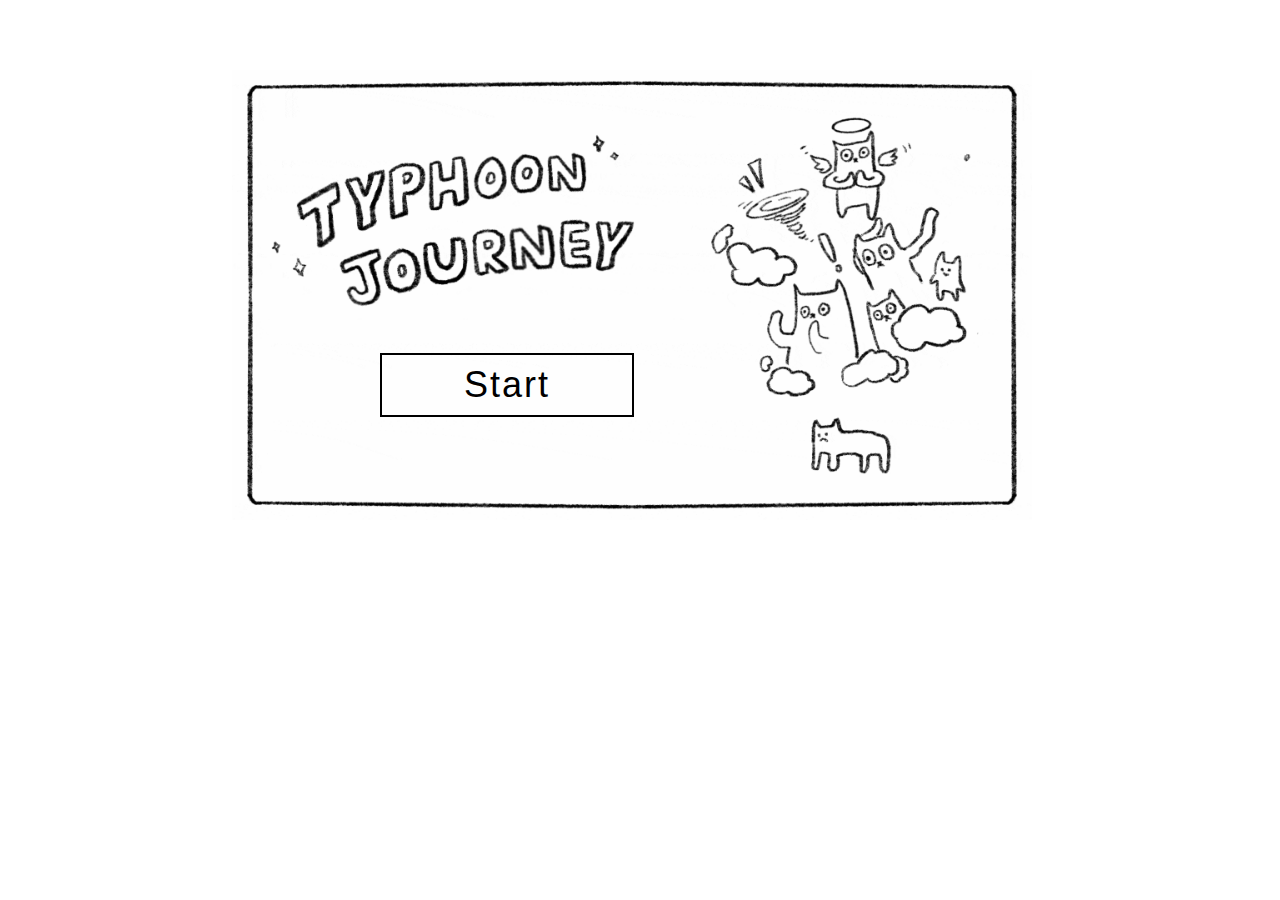
<file: index.html>
<!DOCTYPE html>
<html lang="en">
<head>
    <meta charset="UTF-8">
    <meta http-equiv="X-UA-Compatible" content="IE=edge">
    <meta name="viewport" content="width=device-width, initial-scale=1.0">
    <title>Typhoon Journey Game</title>
    <link rel="stylesheet" href="reset.css">
    <link rel="stylesheet" href="style.css">
    <link rel="stylesheet" href="nextpage_style.css">
    <link href="https://fonts.cdnfonts.com/css/games" rel="stylesheet">
    <link href="favicon-32x32.png" rel="shortcut icon">
</head>
<body>
    <h3 class="title">Journey: Will You Survive?</h3>
    <div class="center">
        <img src="image/image1_gif.gif" class='page1_bc'>
        <a href="p02.html" class="flash gamestart"><span>Start</span></a>
    </div>
</body>
</html>
</file>
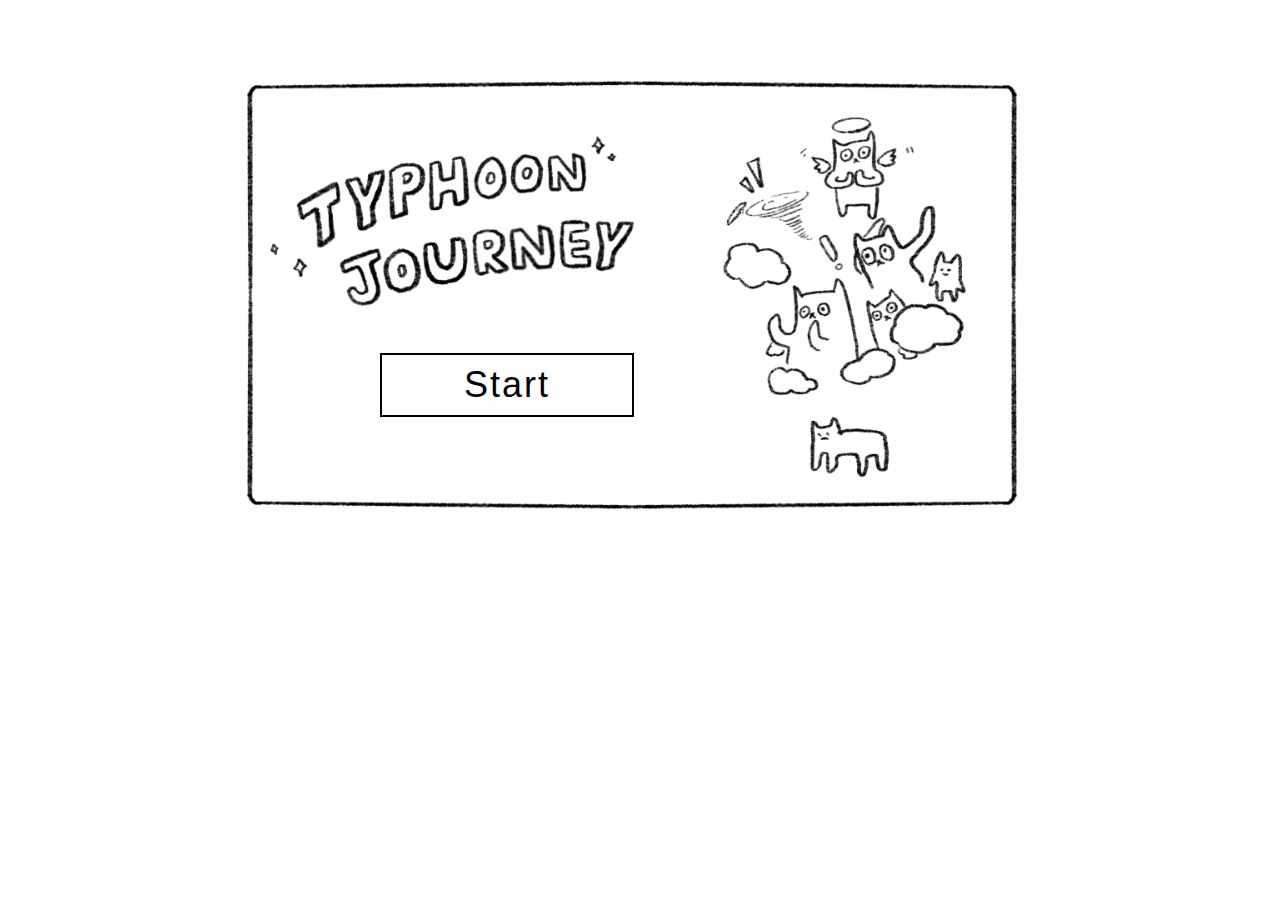
<file: p01.html>
<!DOCTYPE html>
<html lang="en">
<head>
    <meta charset="UTF-8">
    <meta http-equiv="X-UA-Compatible" content="IE=edge">
    <meta name="viewport" content="width=device-width, initial-scale=1.0">
    <title>Typhoon Journey Game</title>
    <link rel="stylesheet" href="reset.css">
    <link rel="stylesheet" href="style.css">
    <link rel="stylesheet" href="nextpage_style.css">
    <link href="https://fonts.cdnfonts.com/css/games" rel="stylesheet">
    <link href="favicon-32x32.png" rel="shortcut icon">
</head>
<body>
    <h3 class="title">Journey: Will You Survive?</h3>
    <div class="center">
        <img src="image/image1_gif.gif" class='page1_bc'>
        <a href="p02.html" class="flash gamestart"><span>Start</span></a>
    </div>
</body>
</html>
</file>
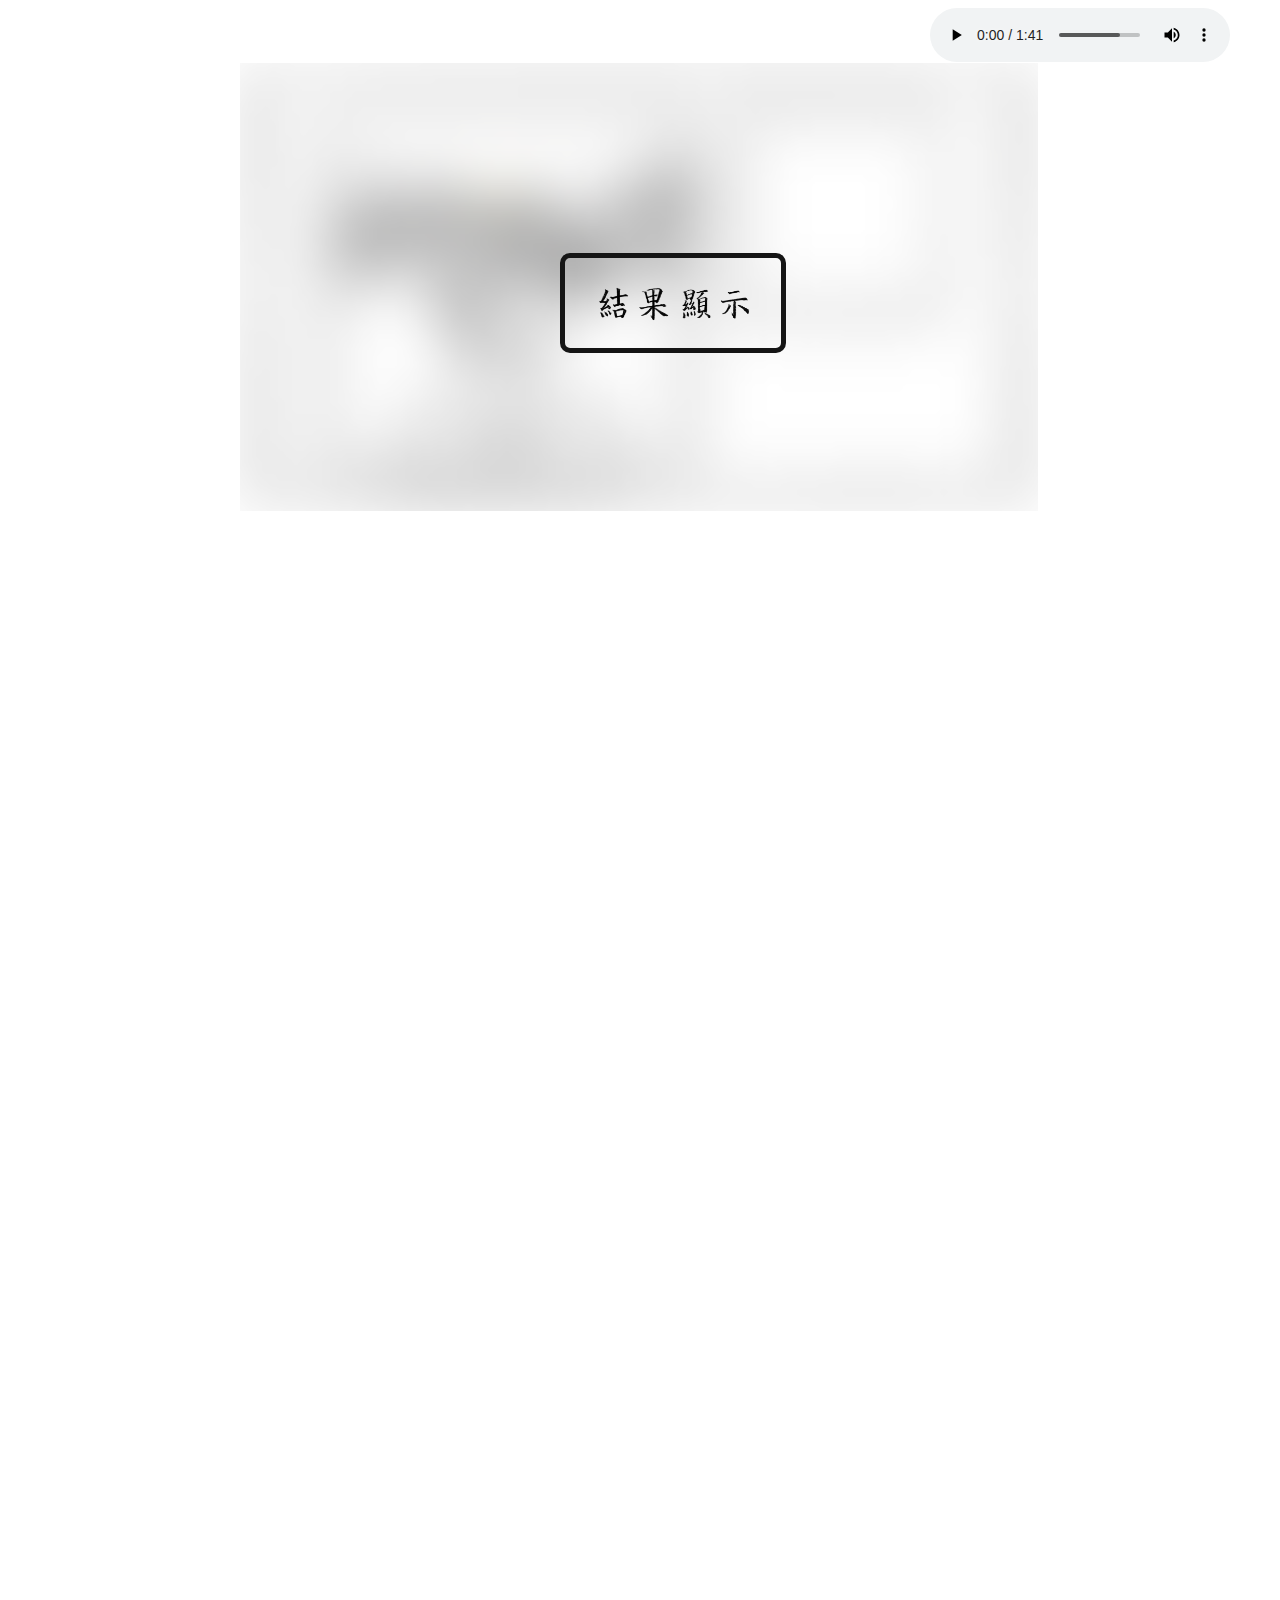
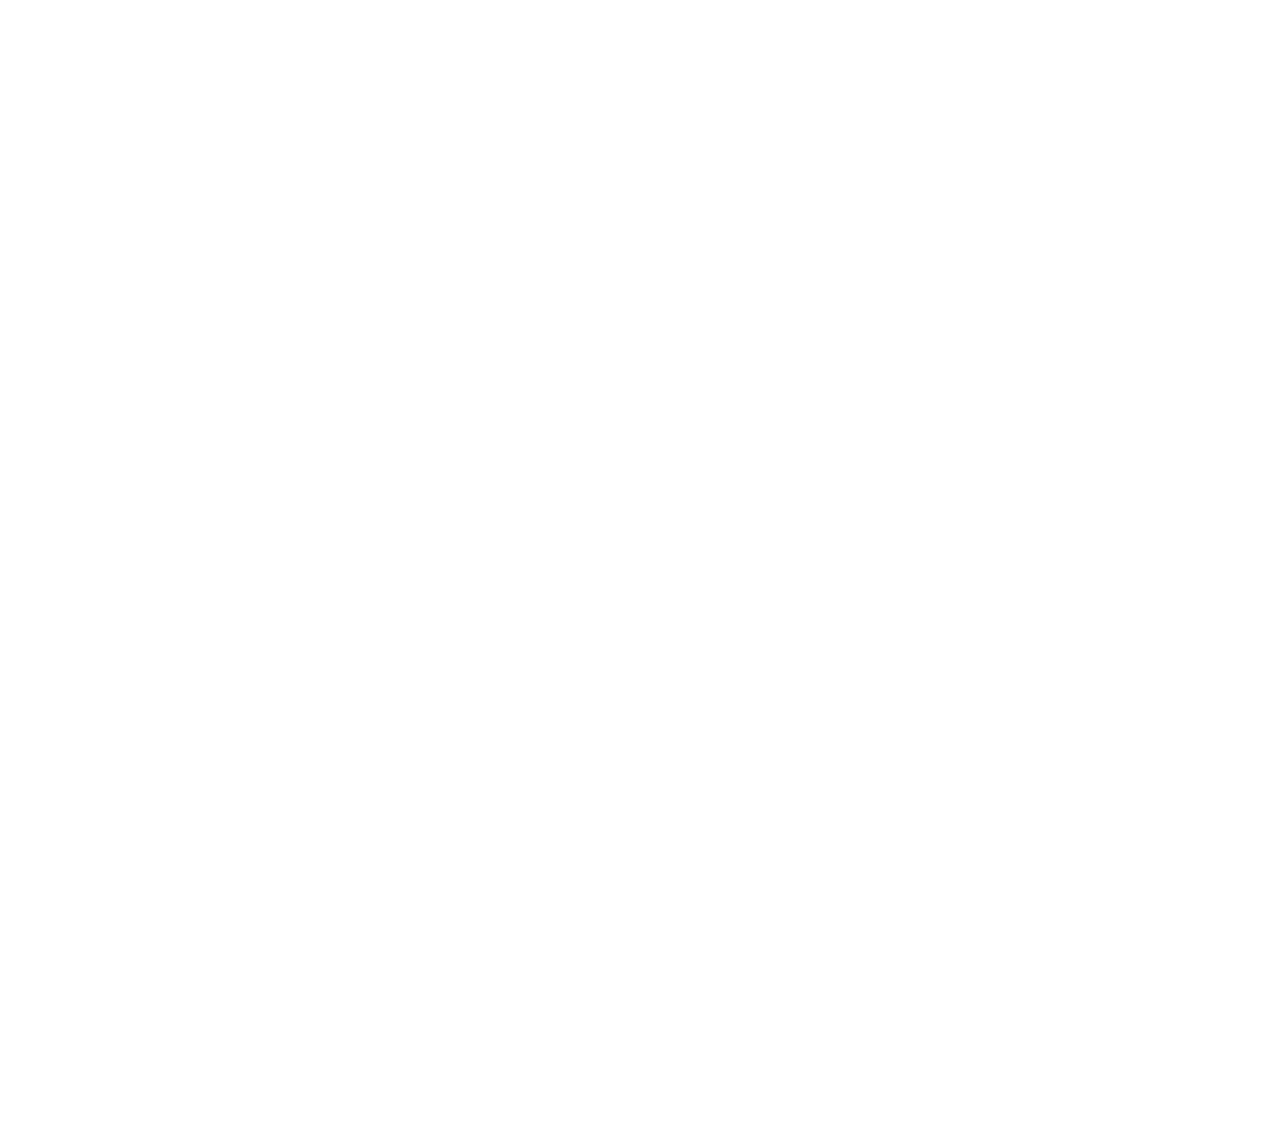
<file: p06.html>
<!DOCTYPE html>
<html lang="en">
<head>
    <meta charset="UTF-8">
    <meta http-equiv="X-UA-Compatible" content="IE=edge">
    <meta name="viewport" content="width=device-width, initial-scale=1.0">
    <title>Typhoon Journey Game</title>
    <link rel="stylesheet" href="reset.css">
    <link rel="stylesheet" href="style.css">
    <link rel="stylesheet" href="nextpage_style.css">
    <link rel="stylesheet" href="page6.css">
    <link href="favicon-32x32.png" rel="shortcut icon">
                
</head>
<body>
    <h3 class="title">Journey: Will You Survive?</h3>
    <audio controls="controls" autoplay playsinline loop>
        <source src="audio/Snow-Cakes-with-friends.mp3" type="audio/mp3">

    </audio>
    <div class="center">
        <img src="image/image6_bc.jpg" class="pic">
        <button class="show_result" onclick="show_result()">&emsp;&emsp;&emsp;&emsp;</button>
        <div class="blur"></div>
        <img src="image/image6_blur.png" id="image6_result" class="image6_result">
        <button class="result_info flash" onclick="show_result_info()" id="result_info">結果說明</button>
        <div class="p6_popup">
            <img class="p6_popup_left" src="image/image6_pop_1.webp" id="p6_popup_left">
            <div class="p6_popup_right">
                <p class="p6_popup_title" id="p6_0">少做這些而降低了存活可能...</p>
                <p class="p6_popup_words" id="p6_1">手電筒&emsp;：於黑暗中提供照明</p>
                <p class="p6_popup_words" id="p6_2">水&emsp;&emsp;&emsp;：在受困時提供飲水</p>
                <p class="p6_popup_words" id="p6_3">乾糧罐頭：提供人體所需熱量</p>
                <p class="p6_popup_words" id="p6_4">急救包&emsp;：提供急救所需藥品</p>
                <p class="p6_popup_words" id="p6_5">睡袋&emsp;&emsp;：防止人體受困失溫</p>
                <p class="p6_popup_words" id="p6_6">粗棉手套：避免碎石割傷雙手</p>
                <p class="p6_popup_words" id="p6_7">哨子&emsp;&emsp;：呼救以提高獲救率</p>
                <p class="p6_popup_words" id="p6_8">緊閉門窗：避免導致家中淹水</p>
                <p class="p6_popup_words" id="p6_9">堆沙包&emsp;：避免導致家中淹水</p>
                <p class="p6_popup_words" id="p6_10">盆栽移入室內：避免強風吹落</p>
                <p class="p6_popup_words" id="p6_11">修剪樹木枝幹：避免樹木斷裂</p>
                <p class="p6_popup_words" id="p6_12">疏通排水水溝：避免堵塞積水</p>
                <p class="p6_popup_words" id="p6_13">颱風災害意識：更有應變能力</p>
                <p class="p6_popup_words" id="p6_14">颱風撤離行為：避免生命危險</p>
                <button class="popup_button" onclick="popup_button()">返回</button>
                <button class="popup_button" onclick="popup_button_gov()">災害警示網</button>
            </div>
        </div>
        <img src="image/image6_word2.png" class="show_result_word" >
        <img src="image/image6_result_1.gif" class="image6_bc" id="image6_bc">
        <p class="result_number">3000</p>
        <p id="p6money1" class="result_number">123</p>
        <p id="p6money2" class="result_number">123</p>
        <p id="p6money3" class="result_number">123</p>
    </div>
    <script src="page6.js"></script>
</body>
</html>
</file>
<file: style.css>
.title{
    font-size: 30px;
    margin: 10px;
    /* margin-left: 230px; */
    font-weight: 900;
    text-align: center;
    background-color: rgb(255, 255, 255);
    color: white; 
    padding: 10px;
}

audio{
    position:absolute;
    top: 8px;
    right: 50px;
}

.center{
    display: block;
    margin: auto;
    width: 800px;
}
.center .pic{
    width: 800px;
    height: 450px;
    z-index: -1;
}

#smallpic{
    width: 110px;
    height: 110px;
    float: left;
    margin-right: 10px;
}

.smallpic img{
    display: block;
}
  
.words {
    color: rgb(0, 0, 0);
    font-size: 20px;
    font-weight: 600;
    position:relative;
    bottom: 145px;
    left: 280px;
    width: 0;
    white-space: nowrap;
    border-right: 1px solid transparent;
    animation-delay: 1s;
    overflow: hidden;
    /* background-color: rgb(203, 239, 239); */
    padding-left: 20px;
    padding-right: 0px;
    padding-top: 5px;
    padding-bottom: 5px;
}

#words1{
    animation: typing 2s 2s steps(16, end) forwards, blink-caret .75s step-end 5;
}

#words2{
    animation: typing 2s 4s steps(16, end) forwards, blink-caret .75s 3.5s step-end 3;
}

#words3{
    animation: typing 2s 6s steps(16, end) forwards, blink-caret .75s 5.5s step-end infinite ;
}
@keyframes typing {
  from { width: 0; }
  to { width: 16em; }
}

@keyframes blink-caret {
  from, to { box-shadow: 1px 0 0 0 transparent; }
  50% { box-shadow: 1px 0 0 0; }
}

.page1_bc{
    position: relative;
    height: 450px;
    width: 800px;
    right: 8px;
}

.popup_intro{
    position: relative;
    height: 300px;
    width: 450px;
    background-color: rgb(255, 255, 255);
    border-radius: 10px;
    outline: 2px solid rgb(0, 0, 0);
    outline-offset: -20px;
    padding: 25px 35px 35px 40px;
    box-shadow: 0 10px 10px -8px black;
    z-index: 3;
}
.popup_intro_btn{
    font-family: 'Franklin Gothic Medium', sans-serif;
    position: relative;
    width: 75%;
    height: 12%;
    font-size: 20px;
    background-color: #fff;
    border-color: rgb(173, 173, 173);
    left: 15%;
    bottom: 10px;
}

.popup_intro_btn:hover{
    background-color: rgb(197, 197, 197);
    font-weight: 900;
    color: #fff;
}

.image_intro{
    height: 90%;
}

body 
{ 
 overflow: hidden;
}
</file>
<file: nextpage_style.css>
/* .gamestart{
    font-family: 'Games', sans-serif;
    position:relative;
    color: rgb(0, 0, 0);
    font-size: 36px;
    background-color: rgb(255, 255, 255);
    transition: 0.5s;
    font-weight: 900;
    bottom: 160px;
    left: 200px;
    padding: 15px;
    border-radius: 10px;
    outline: 3px solid rgb(0, 0, 0);
    outline-offset: 0px;
}

.gamestart:hover{
    outline: 7px solid rgb(0, 0, 0);
    box-shadow:
    0 0 40px rgb(0, 0, 0),
    0 0 60px rgb(0, 0, 0),
    0 0 80px rgb(0, 0, 0);
} */

.gamestart{
    position:relative;
    bottom: 170px;
    left: 140px;
    display: block;
    width: 250px;
    height: 60px;
    line-height: 60px;
    font-size: 36px;
    font-family: 'Games', sans-serif;
    text-decoration: none;
    color: rgb(0, 0, 0);
    border: 2px solid rgb(0, 0, 0);
    letter-spacing: 2px;
    text-align: center;
    transition: all .35s;
}
  
.gamestart:after{
    position: absolute;
    content: "";
    top: 0;
    left: 0;
    width: 0;
    height: 100%;
    background: rgb(23, 23, 23);
    transition: all .35s;
}

.gamestart span{
    position: relative;
    z-index: 2;
  }
  
.gamestart:hover{
    color: #fff;
}
  
.gamestart:hover:after{
    width: 100%;
}


.toPage{
    font-family: "Papyrus", fantasy;
    letter-spacing:3px;
    text-shadow: 0px 1.5px, 1.5px 0px, 1.5px 0px;
    font-weight: bolder;
    position:relative;
    font-style: italic;
    color: rgb(67, 170, 170);
    font-size: 26px;
    background-color: rgb(255, 255, 255);
    transition: 0.5s;
    padding-left: 18px;
    padding-right: 18px;
    padding-top: 3px;
    padding-bottom: 3px;
    border-radius: 10px;
    border-width: 5px;
    border-color: rgb(67, 170, 170);
    border-style:solid;
    text-decoration: none;
    bottom: 80px;
    left: 640px;
    z-index: 3;
}

.toPage:hover{
    color: rgb(53, 142, 142);
    border-color: rgb(53, 142, 142);
    box-shadow: 0 0 10px rgb(53, 142, 142),
    0 0 20px rgb(53, 142, 142);
    z-index: 3;
}
</file>
<file: page6.css>
.show_result{
    letter-spacing:3px;
    text-shadow: 0px 0.2px, 0.2px 0px, 0.2px 0px;
    font-weight: 900;
    font-family: "STKaiti";
    position: relative;
    color: transparent;
    font-size: 26px;
    background-color: transparent;
    transition: 0.5s;
    padding-left: 50px;
    padding-right: 50px;
    padding-top: 30px;
    padding-bottom: 30px;
    border-radius: 10px;
    border-width: 5px;
    border-color: rgb(21, 21, 21);
    border-style:solid;
    bottom: 270px;
    left: 320px;
    z-index: 2;
}

.show_result_word{
    position: relative;
    height: 140px;
    bottom: 1795px;
    left: 320px;
    z-index: 1;
}

.show_result:hover{
    box-shadow: 0 0 10px rgb(21, 21, 21),
    0 0 30px rgb(21, 21, 21),
    0 0 40px rgb(21, 21, 21, 0.2);
    z-index: 2;
    cursor: pointer;
    background-color: rgb(255, 255, 255, 0.2);
}

.blur{
    position: relative;
    height: 450px;
    width: 800px;
    visibility: hidden;
}

.image6_result{
    position: relative;
    height: 100%;
    width: 100%;
    bottom: 1010px;
    display: block;
    z-index: 1;
}

.result_number{
    font-family: "STKaiti";
    font-weight: 900;
    position: relative;
    bottom: 2270px;
    right: 100px;
    font-size: 22px;
    line-height: 32px;
    text-align: right;
}

#p6money3{
    bottom: 2255px;
}

.result_info{
    letter-spacing:3px;
    text-shadow: 0px 0.2px, 0.2px 0px, 0.2px 0px;
    font-weight: 900;
    font-family: "STKaiti";
    position: relative;
    color: rgb(20, 20, 20);
    font-size: 20px;
    background-color: rgb(255, 255, 255);
    transition: 0.3s;
    padding-left: 50px;
    padding-right: 50px;
    padding-top: 20px;
    padding-bottom: 20px;
    border-radius: 10px;
    border-width: 5px;
    border-color: rgb(21, 21, 21);
    border-style:solid;
    bottom: 1110px;
    left: 170px;
}

.result_info:hover{
    box-shadow: 0 0 10px rgb(21, 21, 21, 0.8),
    0 0 20px rgb(21, 21, 21, 0.8);
    cursor: pointer;
    animation: 0;
}

.flash {
    animation-duration: 4s;
    animation-delay: 2s;
    animation-fill-mode: both;
    animation-iteration-count: infinite;
    animation-name: flash;
}

@keyframes flash {
    20%{
        color: rgb(20, 20, 20);
        background-color: rgb(255, 255, 255);
    }
    50% {
        color: rgb(255, 255, 255);
        background-color: rgb(0, 0, 0);
    }
    100% {
        color: rgb(20, 20, 20);
        background-color: rgb(255, 255, 255);
    }
}

.p6_popup{
    position: relative;
    height: 340px;
    width: 620px;
    background-color: rgb(255, 255, 255);
    bottom: 1515px;
    left: 55px;
    border-radius: 10px;
    outline: 4px solid rgb(0, 0, 0);
    outline-offset: -30px;
    visibility: hidden;
    padding: 35px;
    box-shadow: 0 10px 10px -8px black;
    z-index: 3;
}

.popup_button{
    font-family: "STKaiti";
    position: relative;
    width: 126px;
    height: 35px;
    display: inline-block;
    margin-top: 6px;
    font-size: 18px;
    font-weight: 600;
    background-color: transparent;
    border-color: rgb(173, 173, 173);
}

.popup_button:hover{
    background-color: rgb(175, 175, 175);
    font-weight: 900;
    color: #fff;
}

.p6_popup_right{
    font-family: "STKaiti";
    position: relative;
    width: 260px;
    height: 300px;
    display: inline-block;
    font-size: 18px;
    background-color: transparent;
    padding: 12px 16px 10px 16px;
    letter-spacing:2px;
}
.p6_popup_title{
    font-weight: 900;
    padding-bottom: 10px;
}

.p6_popup_words{
    display: none;
}
.p6_popup_words:hover{
    font-weight: 900;
}

.p6_popup_left{
    display: inline-block;
    width: 310px;
    vertical-align: top;
    padding-top: 5px;
}

.image6_bc{
    position: relative;
    height: 450px;
    bottom: 2090px;
}
</file>
